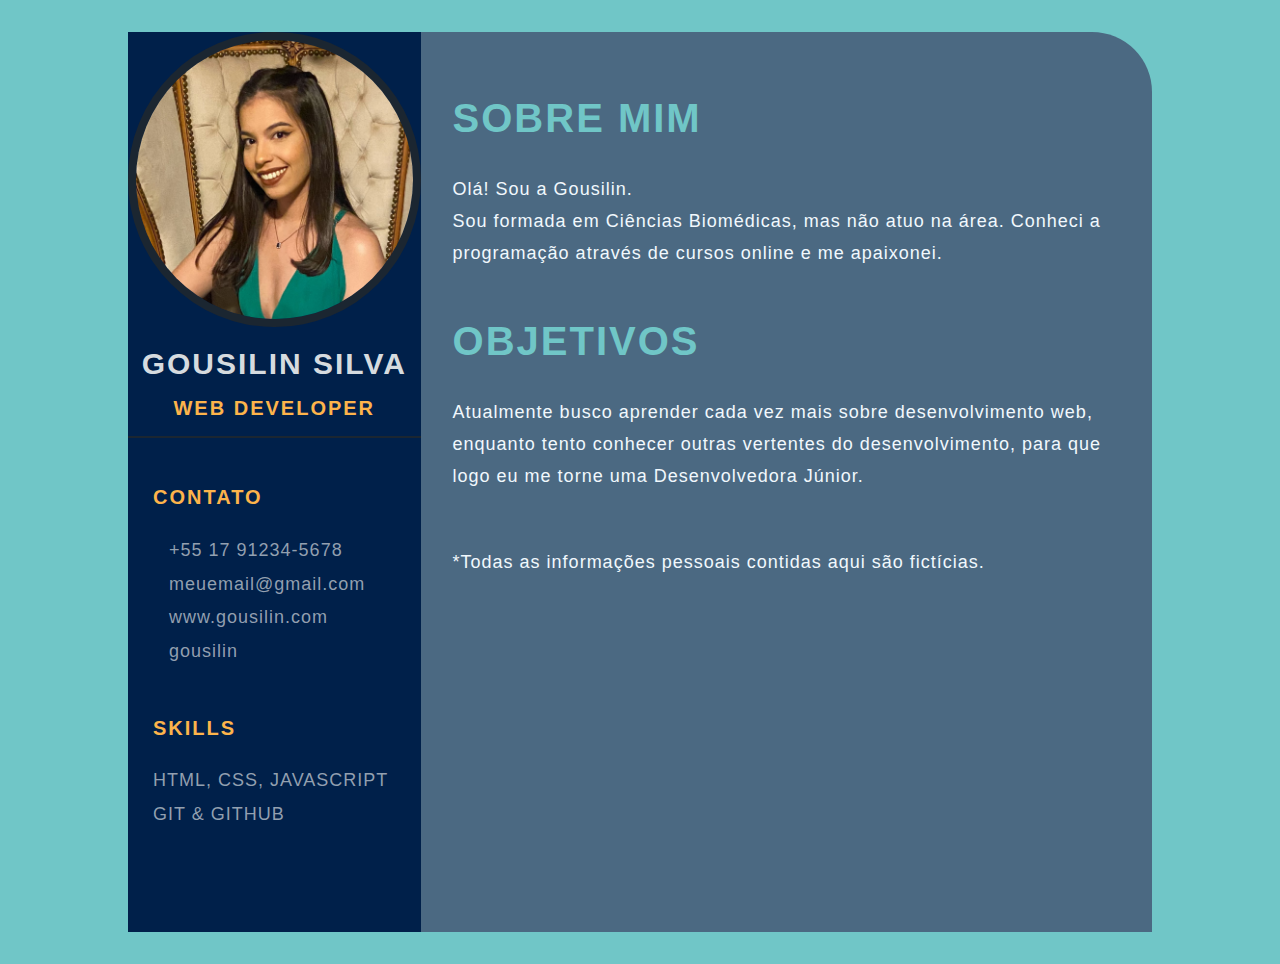
<file: day02.html>
<!DOCTYPE html>
<html lang="en">
<head>
    <meta charset="UTF-8">
    <meta http-equiv="X-UA-Compatible" content="IE=edge">
    <meta name="viewport" content="width=device-width, initial-scale=1.0">
    <title>Gousilin Silva CV</title>
    <link rel="stylesheet" href="day02.css">

</head>
<body>
    <main class="resume-contents">
        <section class="left-section">
            <section class="left-section-content">
                <div class="profile">
                    <img class="profile-image" src="img/profile-image.jpg" alt="Profile image">
                    <p class="name">Gousilin Silva</p>
                    <p class="profession">Web Developer</p>
                </div>
                <div class="contact-info">
                    <p class="left-title">Contato</p>
                    <ul>
                        <li><i class="fa fa-phone"></i>+55 17 91234-5678</li>
                        <li><i class="fa fa-envelope"></i>meuemail@gmail.com</li>
                        <li><i class="fa fa-globe"></i>www.gousilin.com</li>
                        <li><i class="fa fa-github"></i>gousilin</li>
                    </ul>
                </div>
                <div class="skills">
                    <p class="left-title">Skills</p>
                    <ul>
                        <li><p>HTMl, CSS, JavaScript</p></li>
                        <li><p>Git & GitHub</p></li>
                    </ul>
                </div>
            </section>
        </section>
            <section class="right-section">
                <div class="right-section-contents">
                    <section class="about gap">
                        <div class="right-title">Sobre Mim</div>
                        <p class="about-me-contents">
                            Olá! Sou a Gousilin.<br>
                            Sou formada em Ciências Biomédicas, mas não atuo na área. Conheci a programação através de cursos online e me apaixonei.<br> 
                        </p><br>
                        <div class="right-title">Objetivos</div>
                        <p class="about-me-contents">
                            Atualmente busco aprender cada vez mais sobre desenvolvimento web, enquanto tento conhecer outras vertentes do desenvolvimento, para que logo eu me torne uma Desenvolvedora Júnior.
                        </p><br><br><br>
                        <p class="about-me-contents">
                           *Todas as informações pessoais contidas aqui são fictícias.
                        </p>
                    </section>
                </div>

            </section>
        
    </main>
    
</body>
</html>
</file>
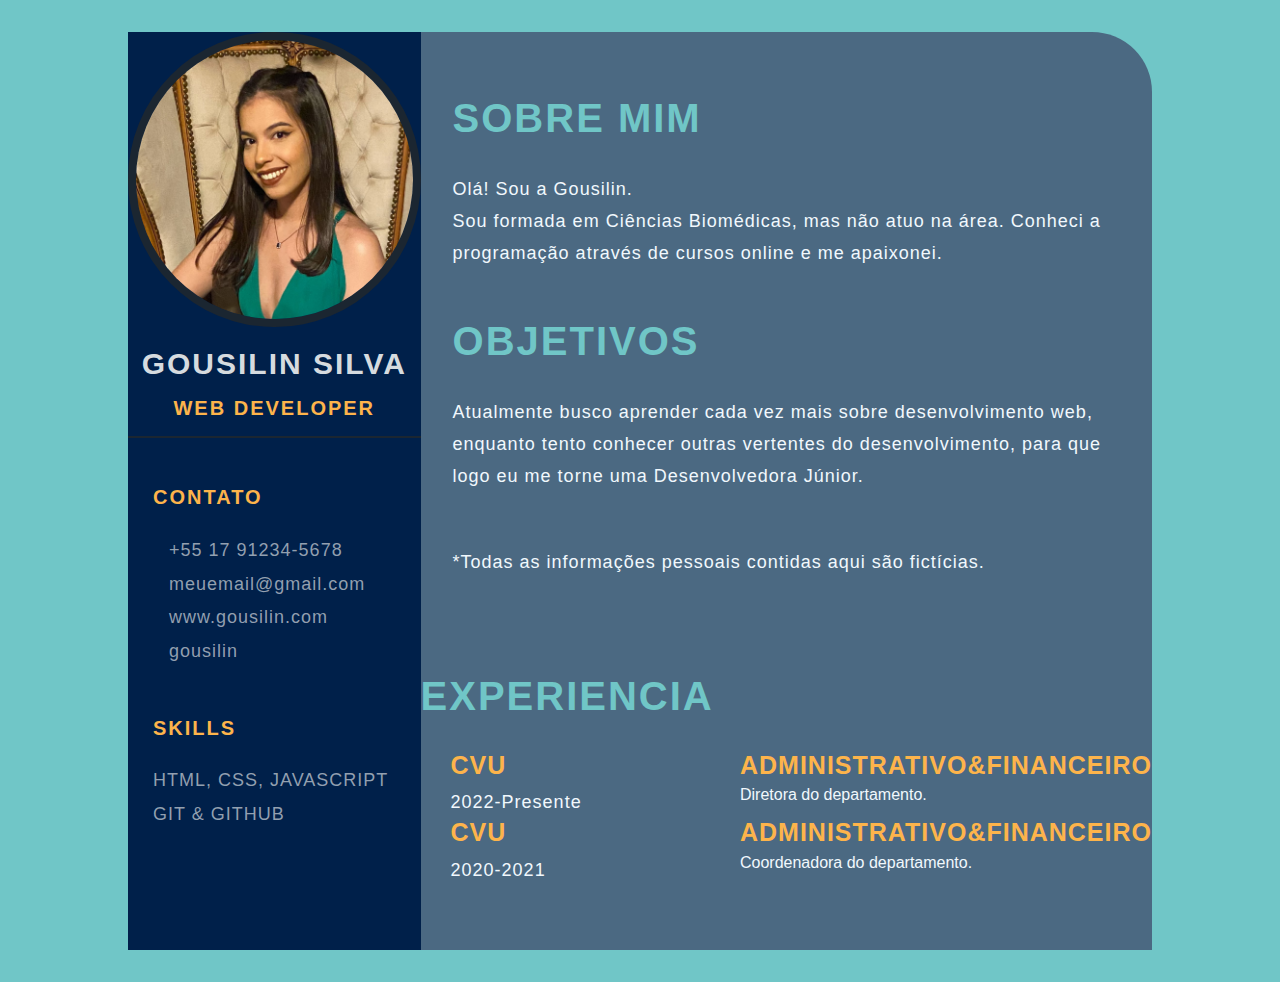
<file: day03.html>
<!DOCTYPE html>
<html lang="en">
<head>
    <meta charset="UTF-8">
    <meta http-equiv="X-UA-Compatible" content="IE=edge">
    <meta name="viewport" content="width=device-width, initial-scale=1.0">
    <title>Gousilin Silva CV</title>
    <link rel="stylesheet" href="day03.css">

</head>
<body>
    <main class="resume-contents">
        <section class="left-section">
            <section class="left-section-content">
                <div class="profile">
                    <img class="profile-image" src="img/profile-image.jpg" alt="Profile image">
                    <p class="name">Gousilin Silva</p>
                    <p class="profession">Web Developer</p>
                </div>
                <div class="contact-info">
                    <p class="left-title">Contato</p>
                    <ul>
                        <li><i class="fa fa-phone"></i>+55 17 91234-5678</li>
                        <li><i class="fa fa-envelope"></i>meuemail@gmail.com</li>
                        <li><i class="fa fa-globe"></i>www.gousilin.com</li>
                        <li><i class="fa fa-github"></i>gousilin</li>
                    </ul>
                </div>
                <div class="skills">
                    <p class="left-title">Skills</p>
                    <ul>
                        <li><p>HTMl, CSS, JavaScript</p></li>
                        <li><p>Git & GitHub</p></li>
                    </ul>
                </div>
            </section>
        </section>
            <section class="right-section">
                <div class="right-section-contents">
                    <section class="about gap">
                        <div class="right-title">Sobre Mim</div>
                        <p class="about-me-contents">
                            Olá! Sou a Gousilin.<br>
                            Sou formada em Ciências Biomédicas, mas não atuo na área. Conheci a programação através de cursos online e me apaixonei.<br> 
                        </p><br>
                        <div class="right-title">Objetivos</div>
                        <p class="about-me-contents">
                            Atualmente busco aprender cada vez mais sobre desenvolvimento web, enquanto tento conhecer outras vertentes do desenvolvimento, para que logo eu me torne uma Desenvolvedora Júnior.
                        </p><br><br><br>
                        <p class="about-me-contents">
                           *Todas as informações pessoais contidas aqui são fictícias.
                        </p>
                    </section>
                </div>
                <section class="experience gap">
                    <div class="right-title">Experiencia</div>                     
                    <div class="experience-contents">
                        <div class="exp-left">
                            <p class="exp-company-name">CVU</p>
                            <p class="exp-time-period">2022-Presente</p>
                        </div>
                        <div class="exp-right">
                            <p class="exp-position">Administrativo&Financeiro</p>
                            <p class="exp-description">Diretora do departamento.</p>
                        </div>
                        <div class="exp-left">
                            <p class="exp-company-name">CVU</p>
                            <p class="exp-time-period">2020-2021</p>
                        </div>
                        <div class="exp-right">
                            <p class="exp-position">Administrativo&Financeiro</p>
                            <p class="exp-description">Coordenadora do departamento.</p>
                        </div>
                    </div>   
                </section>
            </section>
        
    </main>
    
</body>
</html>
</file>
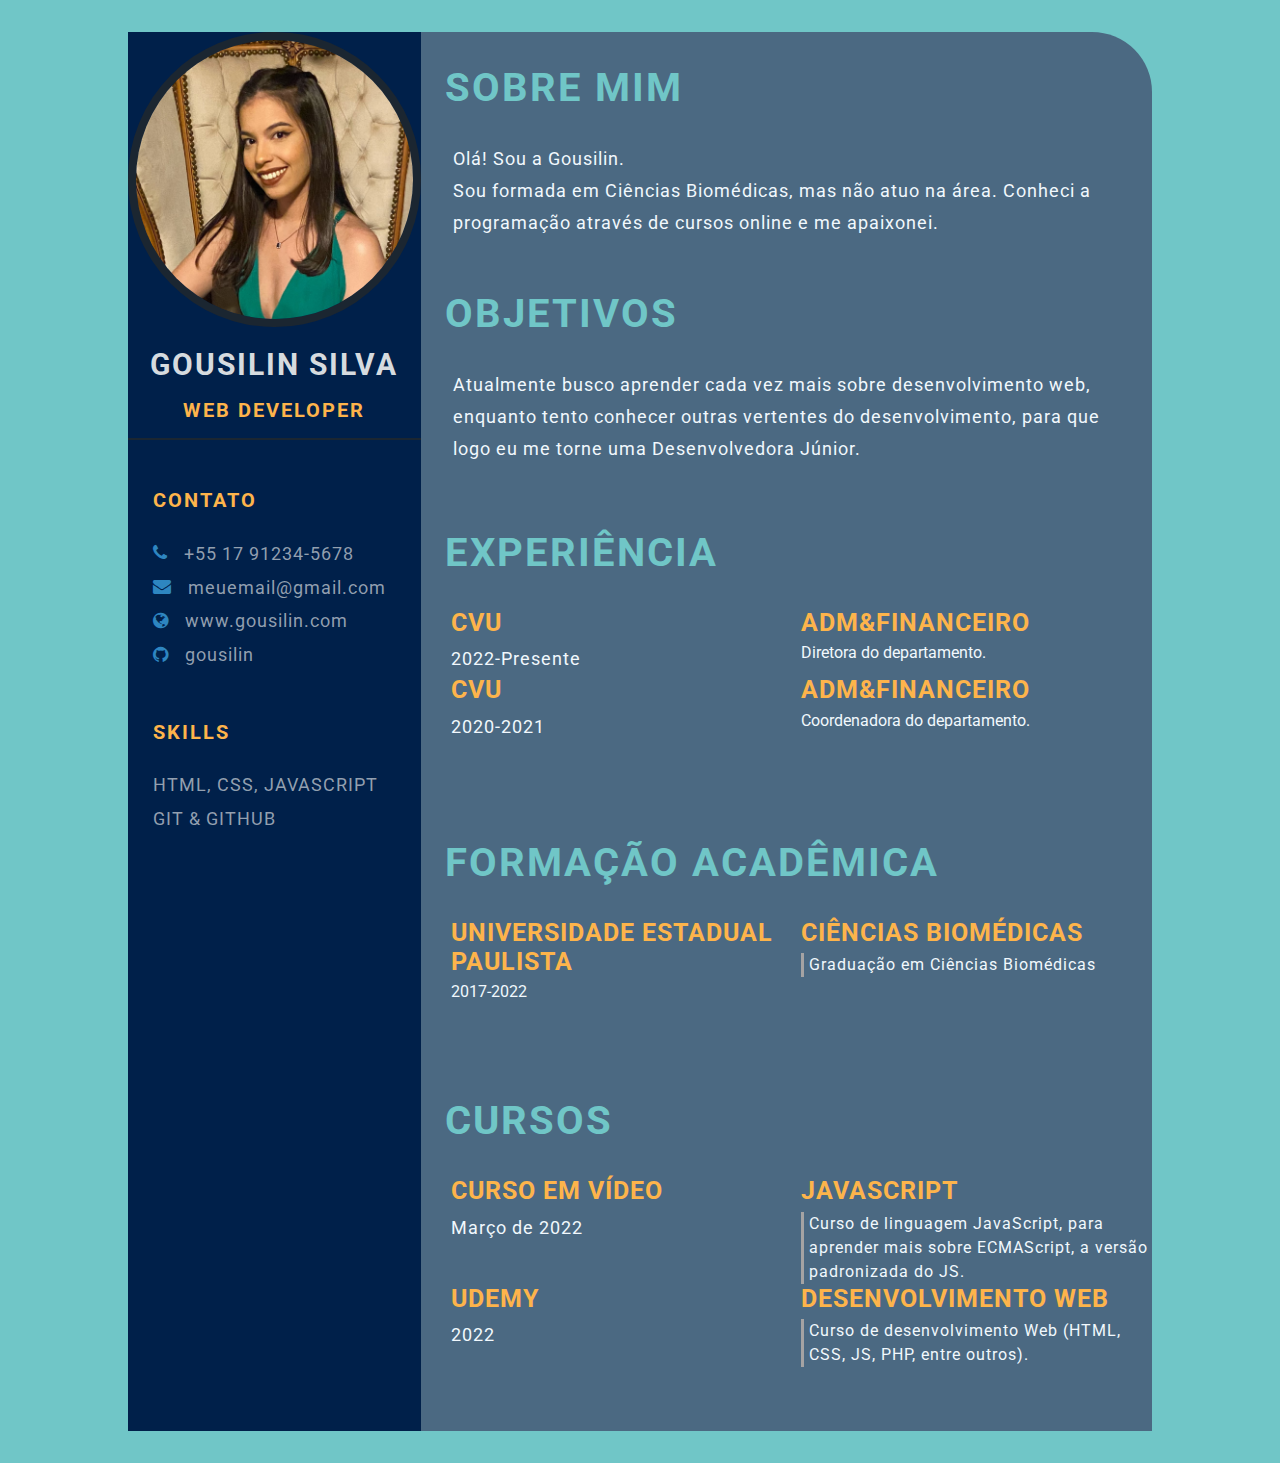
<file: day05.html>
<!DOCTYPE html>
<html lang="en">
<head>
    <meta charset="UTF-8">
    <meta http-equiv="X-UA-Compatible" content="IE=edge">
    <meta name="viewport" content="width=device-width, initial-scale=1.0">
    <title>Gousilin Silva CV</title>
    <link rel="stylesheet" href="day05.css">
   
    <!-- google font  -->
    <link rel="preconnect" href="https://fonts.googleapis.com">
    <link rel="preconnect" href="https://fonts.gstatic.com" crossorigin>
    <link href="https://fonts.googleapis.com/css2?family=roboto:ital,wght@0,100;0,300;0,400;0,700;1,100;1,300;1,400;1,700&display=swap" rel="stylesheet">

    <!-- font-awesome -->
    <link rel="stylesheet" href="https://cdnjs.cloudflare.com/ajax/libs/font-awesome/4.7.0/css/font-awesome.min.css">

</head>
<body>
    <main class="resume-contents">
        <section class="left-section">
            <section class="left-section-content">
                <div class="profile">
                    <img class="profile-image" src="img/profile-image.jpg" alt="Profile image">
                    <p class="name">Gousilin Silva</p>
                    <p class="profession">Web Developer</p>
                </div>
                <div class="contact-info">
                    <p class="left-title">Contato</p>
                    <ul>
                        <li><i class="fa fa-phone"></i>+55 17 91234-5678</li>
                        <li><i class="fa fa-envelope"></i>meuemail@gmail.com</li>
                        <li><i class="fa fa-globe"></i>www.gousilin.com</li>
                        <li><i class="fa fa-github"></i>gousilin</li>
                    </ul>
                </div>
                <div class="skills">
                    <p class="left-title">Skills</p>
                    <ul>
                        <li><p>HTMl, CSS, JavaScript</p></li>
                        <li><p>Git & GitHub</p></li>
                    </ul>
                </div>
            </section>
        </section>
            <section class="right-section">
                <div class="right-section-contents">
                    <section class="about gap">
                        <div class="right-title">Sobre Mim</div>
                        <p class="about-me-contents">
                            Olá! Sou a Gousilin.<br>
                            Sou formada em Ciências Biomédicas, mas não atuo na área. Conheci a programação através de cursos online e me apaixonei.<br> 
                        </p><br>
                        <div class="right-title">Objetivos</div>
                        <p class="about-me-contents">
                            Atualmente busco aprender cada vez mais sobre desenvolvimento web, enquanto tento conhecer outras vertentes do desenvolvimento, para que logo eu me torne uma Desenvolvedora Júnior.
                        </p>
                    </section>
                </div>
                <section class="experience gap">
                    <div class="right-title">Experiência</div>                     
                    <div class="experience-contents">
                        <div class="exp-left">
                            <p class="exp-company-name">CVU</p>
                            <p class="exp-time-period">2022-Presente</p>
                        </div>
                        <div class="exp-right">
                            <p class="exp-position">Adm&Financeiro</p>
                            <p class="exp-description">Diretora do departamento.</p>
                        </div>
                        <div class="exp-left">
                            <p class="exp-company-name">CVU</p>
                            <p class="exp-time-period">2020-2021</p>
                        </div>
                        <div class="exp-right">
                            <p class="exp-position">Adm&Financeiro</p>
                            <p class="exp-description">Coordenadora do departamento.</p>
                        </div>
                    </div>   
                </section>
                <section class="education gap">
                    <div class="right-title">Formação Acadêmica</div>
                    <div class="education-contents">                  
                            <div class="education-left">
                                <p class="education-school-name">Universidade Estadual Paulista</p>
                                <p class="education-time-period">2017-2022</p>
                            </div>
                            <div class="education-right">
                                <p class="education-subject">Ciências Biomédicas</p>
                                <p class="education-desc">Graduação em Ciências Biomédicas</p>
                            </div>
                        </div>  
                    </div>   
                </section>
                <section class="awards gap">
                    <div class="right-title">Cursos</div>
                    <div class="awards-contents">                  
                            <div class="awards-left">
                                <p class="awards-company-name">Curso em Vídeo</p>
                                <p class="awards-time-period">Março de 2022</p>
                            </div>
                            <div class="awards-right">
                                <p class="awards-name">Javascript</p>
                                <p class="awards-desc">Curso de linguagem JavaScript, para aprender mais sobre ECMAScript, a versão padronizada do JS.</p>
                            </div>
                            <div class="awards-left">
                                <p class="awards-company-name">UDEMY</p>
                                <p class="awards-time-period">2022</p>
                            </div>
                            <div class="awards-right">
                                <p class="awards-name">Desenvolvimento Web</p>
                                <p class="awards-desc">Curso de desenvolvimento Web (HTML, CSS, JS, PHP, entre outros).</p>
                            </div>
                        </div>  
                    </div>   
                </section>
            </section> 
        
    </main>
    
</body>
</html>
</file>
<file: day02.css>
* {
    margin: 0;
    padding: 0;
    box-sizing: border-box;
    list-style: none;
    font-family: 'Roboto', sans-serif;
}

body {
    background-color: #70c6c7;
}

.resume-contents {
    min-height: 100vh;
    width: 80%;
    margin: 2rem auto;
    display: grid;
    grid-template-columns: repeat(7, 1fr);
}

.left-section {
    grid-column: span 2;
    height: 100%;
    background-color: #00204A;
    padding-bottom: 25px;
}

.right-section {
    grid-column: span 5;
    height: 100%;
    background-color: #4B6982;
    border-radius: 0px 60px 0px 0px;
}

.left-section-contents{
    padding: 2rem 2rem;
}

.profile {
    width: 100%;
    border-bottom: 2px solid #1B2631;
}

.profile .profile-image {
    width: 100%;
    border-radius: 50%;
    border: 8px solid #1B2631;
}

.name {
    color: #D6DBDF;
    font-size: 30px;
    letter-spacing: 2px;
    text-transform: uppercase;
    text-align: center;
    font-weight: bold;
    padding: 1rem 0;
}

.profession {
    color: #FDB44B;
    font-size: 20px;
    text-transform: uppercase;
    text-align: center;
    letter-spacing: 2px;
    font-weight: bold;
    padding-bottom: 1rem;
    padding-left: 10px;
    padding-right: 10px;
}

/* .contact-info { border-bottom: 2px solid #1B2631; } */
.left-title {
    color: #FDB44B;
    font-size: 20px;
    letter-spacing: 2px;
    text-transform: uppercase;
    font-weight: bold;
    display: flex;
    align-items: center;
    padding-top: 3rem;
    padding-left: 25px;
}

.contact-info ul {
    padding-top: 1.5rem;
    padding-left: 25px;
}

.contact-info ul li,
.references ul li {
    padding: .4rem 0;
    display: flex;
    align-items: center;
    color: #d6dbdfaf;
    letter-spacing: 1px;
    font-size: 18px;
}

.contact-info ul li i,
.references ul li i {
    padding-right: 1rem;
    font-size: 18px;
    color: #2E86C1;
}

.skills ul {
    padding-top: 1.5rem;
    padding-left: 25px;
}
.skills ul li p {
    padding: .4rem 0;
    color: #d6dbdfaf;
    font-size: 18px;
    letter-spacing: 1px;
    display: flex;
    align-items: center;
    text-transform: uppercase;
}

.referance-name {
    padding-top: 1.5rem;
    padding-bottom: .4rem;
    font-size: 18px;
    color: #F9E79F;
    letter-spacing: 1px;
    text-transform: uppercase;
}

.referance-profession {
    font-size: 16px;
    color: #d6dbdfaf;
    letter-spacing: 1px;
    /* text-transform: uppercase; */
    padding-bottom: .4rem;
}


.right-section-contents {
    padding: 2rem 2rem;
}

.right-title {
    color: #70C6C7;
    font-size: 40px;
    letter-spacing: 2px;
    text-transform: uppercase;
    font-weight: bold;
    display: flex;
    align-items: center;
    padding: 2rem 0;
    position: relative;
}

.gap {
    padding-bottom: 2rem;
}
.about-me-contents {
    font-size: 18px;
    letter-spacing: 1px;
    line-height: 2rem;
    color: #F1F8FD;
}

.experience-contents,
.education-contents,
.awards-contents {
    display: grid;
    grid-template-columns: repeat(2, 1fr);
    padding-bottom: 2rem;
    color: #F1F8FD;
}

.exp-company-name,
.education-school-name,
.awards-company-name {
    font-size: 25px;
    font-weight: bold;
    text-transform: uppercase;
    letter-spacing: 1px;
    color: #FDB44B;
    padding-bottom: .4rem;
}

.exp-time-period,
.educationp-time-period,
.awards-time-period {
    font-size: 18px;
    letter-spacing: 1px;
    line-height: 2rem;
}

.exp-position,
.education-subject,
.awards-name {
    font-size: 25px;
    font-weight: bold;
    text-transform: uppercase;
    letter-spacing: 1px;
    color: #FDB44B;
    padding-bottom: .4rem;
}

.exp-desc,
.education-desc,
.awards-desc {
    font-size: 16px;
    letter-spacing: 1px;
    line-height: 1.5rem;
    border-left: 3px solid #a5a3a3;
    padding-left: 5px;
}

/* Media queries */
@media screen and (max-width:780px) {
    .experience-contents,
    .education-contents,
    .awards-contents {
        grid-template-columns: repeat(1, 1fr);
    }
}

@media screen and (max-width:780px) {
    .left-section {
        grid-column: span 3;
    }
    
    .right-section {
        grid-column: span 4;
    }
    
}

@media screen and (max-width:1200px) {
    .resume-contents {
        grid-template-columns: repeat(1, 1fr);
    }
}

@media screen and (max-width:390px) {
    .resume-contents {
        width: 100%;
        margin: 0 auto;
    }

    .name {
        font-size: 20px;
    }

    .profession {
        font-size: 18px;
    }

    .left-title {
        font-size: 18px;
    }

    .right-title {
        font-size: 18px;
    }

    .contact-info ul li,
    .references ul li {
        font-size: 12px;
    }

    .contact-info ul li i,
    .references ul li i {
        /* padding-right: 1rem; */
        font-size: 12px;
    }

    .skills ul li p {
        font-size: 12px;
    }

    .about-me-contents {
        font-size: 16px;
        line-height: 1.5rem;
    }

    .exp-company-name,
    .education-school-name,
    .awards-company-name {
        font-size: 18px;
    }

    .exp-time-period,
    .educationp-time-period,
    .awards-time-period {
        font-size: 16px;
    }

    .exp-position,
    .education-subject,
    .awards-name {
        font-size: 18px;
    }
}
</file>
<file: day03.css>
* {
    margin: 0;
    padding: 0;
    box-sizing: border-box;
    list-style: none;
    font-family: 'Roboto', sans-serif;
}

body {
    background-color: #70c6c7;
}

.resume-contents {
    min-height: 100vh;
    width: 80%;
    margin: 2rem auto;
    display: grid;
    grid-template-columns: repeat(7, 1fr);
}

.left-section {
    grid-column: span 2;
    height: 100%;
    background-color: #00204A;
    padding-bottom: 25px;
}

.right-section {
    grid-column: span 5;
    height: 100%;
    background-color: #4B6982;
    border-radius: 0px 60px 0px 0px;
}

.left-section-contents{
    padding: 2rem 2rem;
}

.profile {
    width: 100%;
    border-bottom: 2px solid #1B2631;
}

.profile .profile-image {
    width: 100%;
    border-radius: 50%;
    border: 8px solid #1B2631;
}

.name {
    color: #D6DBDF;
    font-size: 30px;
    letter-spacing: 2px;
    text-transform: uppercase;
    text-align: center;
    font-weight: bold;
    padding: 1rem 0;
}

.profession {
    color: #FDB44B;
    font-size: 20px;
    text-transform: uppercase;
    text-align: center;
    letter-spacing: 2px;
    font-weight: bold;
    padding-bottom: 1rem;
    padding-left: 10px;
    padding-right: 10px;
}

/* .contact-info { border-bottom: 2px solid #1B2631; } */
.left-title {
    color: #FDB44B;
    font-size: 20px;
    letter-spacing: 2px;
    text-transform: uppercase;
    font-weight: bold;
    display: flex;
    align-items: center;
    padding-top: 3rem;
    padding-left: 25px;
}

.contact-info ul {
    padding-top: 1.5rem;
    padding-left: 25px;
}

.contact-info ul li,
.references ul li {
    padding: .4rem 0;
    display: flex;
    align-items: center;
    color: #d6dbdfaf;
    letter-spacing: 1px;
    font-size: 18px;
}

.contact-info ul li i,
.references ul li i {
    padding-right: 1rem;
    font-size: 18px;
    color: #2E86C1;
}

.skills ul {
    padding-top: 1.5rem;
    padding-left: 25px;
}
.skills ul li p {
    padding: .4rem 0;
    color: #d6dbdfaf;
    font-size: 18px;
    letter-spacing: 1px;
    display: flex;
    align-items: center;
    text-transform: uppercase;
}

.referance-name {
    padding-top: 1.5rem;
    padding-bottom: .4rem;
    font-size: 18px;
    color: #F9E79F;
    letter-spacing: 1px;
    text-transform: uppercase;
}

.referance-profession {
    font-size: 16px;
    color: #d6dbdfaf;
    letter-spacing: 1px;
    /* text-transform: uppercase; */
    padding-bottom: .4rem;
}


.right-section-contents {
    padding: 2rem 2rem;
}

.right-title {
    color: #70C6C7;
    font-size: 40px;
    letter-spacing: 2px;
    text-transform: uppercase;
    font-weight: bold;
    display: flex;
    align-items: center;
    padding: 2rem 0;
    position: relative;
    
}

.gap {
    padding-bottom: 2rem;
}

.about-me-contents {
    font-size: 18px;
    letter-spacing: 1px;
    line-height: 2rem;
    color: #F1F8FD;
}

.experience-gap {
    padding-left: 30px;
}

.experience-contents,
.education-contents,
.awards-contents {
    display: grid;
    grid-template-columns: repeat(2, 1fr);
    padding-bottom: 2rem;
    color: #F1F8FD;
    padding-left: 30px;
}

.exp-company-name,
.education-school-name,
.awards-company-name {
    font-size: 25px;
    font-weight: bold;
    text-transform: uppercase;
    letter-spacing: 1px;
    color: #FDB44B;
    padding-bottom: .4rem;
}

.exp-time-period,
.educationp-time-period,
.awards-time-period {
    font-size: 18px;
    letter-spacing: 1px;
    line-height: 2rem;
}

.exp-position,
.education-subject,
.awards-name {
    font-size: 25px;
    font-weight: bold;
    text-transform: uppercase;
    letter-spacing: 1px;
    color: #FDB44B;
    padding-bottom: .4rem;
}

.exp-desc,
.education-desc,
.awards-desc {
    font-size: 16px;
    letter-spacing: 1px;
    line-height: 1.5rem;
    border-left: 3px solid #a5a3a3;
    padding-left: 5px;
}

/* Media queries */
@media screen and (max-width:780px) {
    .experience-contents,
    .education-contents,
    .awards-contents {
        grid-template-columns: repeat(1, 1fr);
    }
}

@media screen and (max-width:780px) {
    .left-section {
        grid-column: span 3;
    }
    
    .right-section {
        grid-column: span 4;
    }
    
}

@media screen and (max-width:1200px) {
    .resume-contents {
        grid-template-columns: repeat(1, 1fr);
    }
}

@media screen and (max-width:390px) {
    .resume-contents {
        width: 100%;
        margin: 0 auto;
    }

    .name {
        font-size: 20px;
    }

    .profession {
        font-size: 18px;
    }

    .left-title {
        font-size: 18px;
    }

    .right-title {
        font-size: 18px;
    }

    .contact-info ul li,
    .references ul li {
        font-size: 12px;
    }

    .contact-info ul li i,
    .references ul li i {
        /* padding-right: 1rem; */
        font-size: 12px;
    }

    .skills ul li p {
        font-size: 12px;
    }

    .about-me-contents {
        font-size: 16px;
        line-height: 1.5rem;
    }

    .exp-company-name,
    .education-school-name,
    .awards-company-name {
        font-size: 18px;
    }

    .exp-time-period,
    .educationp-time-period,
    .awards-time-period {
        font-size: 16px;
    }

    .exp-position,
    .education-subject,
    .awards-name {
        font-size: 18px;
    }
}
</file>
<file: day05.css>
* {
    margin: 0;
    padding: 0;
    box-sizing: border-box;
    list-style: none;
    font-family: 'Roboto', sans-serif;
}

body {
    background-color: #70c6c7;
}

.resume-contents {
    min-height: 100vh;
    width: 80%;
    margin: 2rem auto;
    display: grid;
    grid-template-columns: repeat(7, 1fr);
}

.left-section {
    grid-column: span 2;
    height: 100%;
    background-color: #00204A;
    padding-bottom: 25px;
}

.right-section {
    grid-column: span 5;
    height: 100%;
    background-color: #4B6982;
    border-radius: 0px 60px 0px 0px;
}

.left-section-contents{
    padding: 2rem 2rem;
}

.profile {
    width: 100%;
    border-bottom: 2px solid #1B2631;
}

.profile .profile-image {
    width: 100%;
    border-radius: 50%;
    border: 8px solid #1B2631;
}

.name {
    color: #D6DBDF;
    font-size: 30px;
    letter-spacing: 2px;
    text-transform: uppercase;
    text-align: center;
    font-weight: bold;
    padding: 1rem 0;
}

.profession {
    color: #FDB44B;
    font-size: 20px;
    text-transform: uppercase;
    text-align: center;
    letter-spacing: 2px;
    font-weight: bold;
    padding-bottom: 1rem;
    padding-left: 10px;
    padding-right: 10px;
}

/* .contact-info { border-bottom: 2px solid #1B2631; } */
.left-title {
    color: #FDB44B;
    font-size: 20px;
    letter-spacing: 2px;
    text-transform: uppercase;
    font-weight: bold;
    display: flex;
    align-items: center;
    padding-top: 3rem;
    padding-left: 25px;
}

.contact-info ul {
    padding-top: 1.5rem;
    padding-left: 25px;
}

.contact-info ul li,
.references ul li {
    padding: .4rem 0;
    display: flex;
    align-items: center;
    color: #d6dbdfaf;
    letter-spacing: 1px;
    font-size: 18px;
}

.contact-info ul li i,
.references ul li i {
    padding-right: 1rem;
    font-size: 18px;
    color: #2E86C1;
}

.skills ul {
    padding-top: 1.5rem;
    padding-left: 25px;
}
.skills ul li p {
    padding: .4rem 0;
    color: #d6dbdfaf;
    font-size: 18px;
    letter-spacing: 1px;
    display: flex;
    align-items: center;
    text-transform: uppercase;
}

.referance-name {
    padding-top: 1.5rem;
    padding-bottom: .4rem;
    font-size: 18px;
    color: #F9E79F;
    letter-spacing: 1px;
    text-transform: uppercase;
}

.referance-profession {
    font-size: 16px;
    color: #d6dbdfaf;
    letter-spacing: 1px;
    /* text-transform: uppercase; */
    padding-bottom: .4rem;
}


.right-section-contents .about-me-contents{
    padding: 0rem 2rem;
}

.right-title {
    color: #70C6C7;
    font-size: 40px;
    letter-spacing: 2px;
    text-transform: uppercase;
    font-weight: bold;
    display: flex;
    align-items: center;
    padding: 2rem 0;
    position: relative;
    padding-left: 24px;
}

.gap {
    padding-bottom: 2rem;
}

.about-me-contents {
    font-size: 18px;
    letter-spacing: 1px;
    line-height: 2rem;
    color: #F1F8FD;
}

.experience-gap {
    padding-left: 30px;
}

.experience-contents,
.education-contents,
.awards-contents {
    display: grid;
    grid-template-columns: repeat(2, 1fr);
    padding-bottom: 2rem;
    color: #F1F8FD;
    padding-left: 30px;
}

.exp-company-name,
.education-school-name,
.awards-company-name {
    font-size: 25px;
    font-weight: bold;
    text-transform: uppercase;
    letter-spacing: 1px;
    color: #FDB44B;
    padding-bottom: .4rem;
}

.exp-time-period,
.educationp-time-period,
.awards-time-period {
    font-size: 18px;
    letter-spacing: 1px;
    line-height: 2rem;
}

.exp-position,
.education-subject,
.awards-name {
    font-size: 25px;
    font-weight: bold;
    text-transform: uppercase;
    letter-spacing: 1px;
    color: #FDB44B;
    padding-bottom: .4rem;
}

.exp-desc,
.education-desc,
.awards-desc {
    font-size: 16px;
    letter-spacing: 1px;
    line-height: 1.5rem;
    border-left: 3px solid #a5a3a3;
    padding-left: 5px;
}

/* Media queries */
@media screen and (max-width:780px) {
    .experience-contents,
    .education-contents,
    .awards-contents {
        grid-template-columns: repeat(1, 1fr);
    }
}

@media screen and (max-width:780px) {
    .left-section {
        grid-column: span 3;
    }
    
    .right-section {
        grid-column: span 4;
    }
    
}

@media screen and (max-width:1200px) {
    .resume-contents {
        grid-template-columns: repeat(1, 1fr);
    }
}

@media screen and (max-width:390px) {
    .resume-contents {
        width: 100%;
        margin: 0 auto;
    }

    .name {
        font-size: 20px;
    }

    .profession {
        font-size: 18px;
    }

    .left-title {
        font-size: 18px;
    }

    .right-title {
        font-size: 18px;
    }

    .contact-info ul li,
    .references ul li {
        font-size: 12px;
    }

    .contact-info ul li i,
    .references ul li i {
        /* padding-right: 1rem; */
        font-size: 12px;
    }

    .skills ul li p {
        font-size: 12px;
    }

    .about-me-contents {
        font-size: 16px;
        line-height: 1.5rem;
    }

    .exp-company-name,
    .education-school-name,
    .awards-company-name {
        font-size: 18px;
    }

    .exp-time-period,
    .educationp-time-period,
    .awards-time-period {
        font-size: 16px;
    }

    .exp-position,
    .education-subject,
    .awards-name {
        font-size: 18px;
    }
}
</file>
